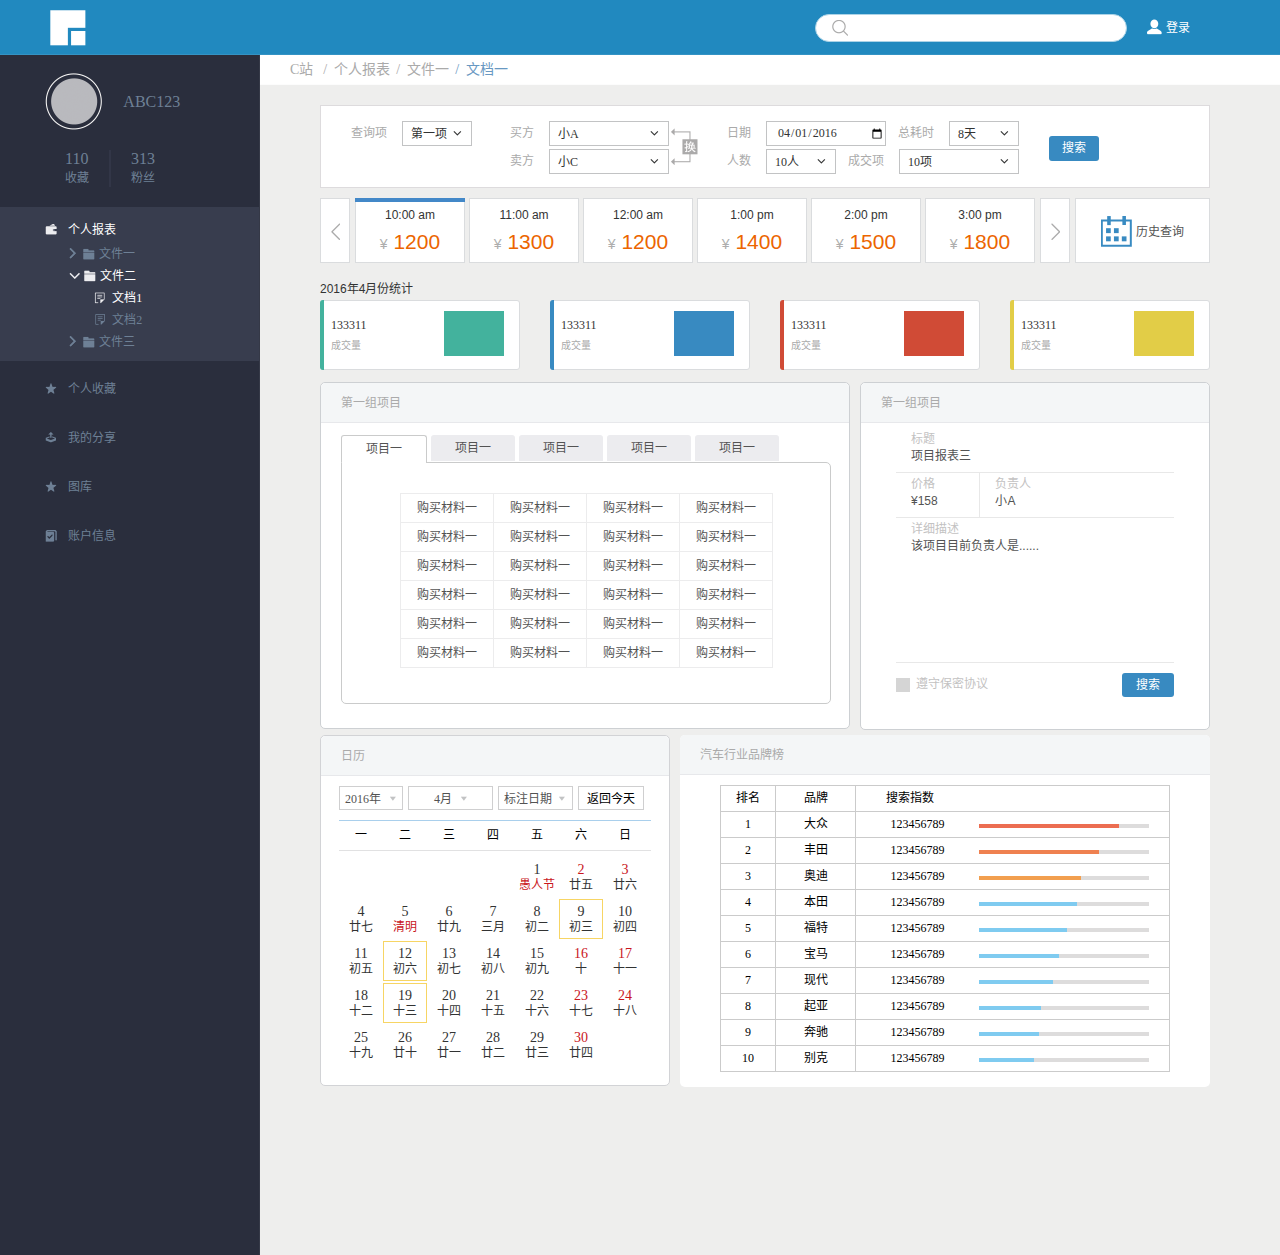
<file: task9/index.html>
<!DOCTYPE html>
<html lang="zh-CN">
<head>
    <meta charset="UTF-8">
    <meta http-equiv="x-ua-compatible" content="IE=edge, chrome=1">
    <meta name="renderer" content="webkit">
    <title>task9</title>
    <link href="css/style.css"  rel="stylesheet">
</head>
<body>
	<header>
        <a href="#" class="logo fl">
        	<img src="images/logo.png" width="36" height="36" alt="">
        </a>
        <div class="login-box fr">
        	<div class="login-pic">
        		<img src="images/person.png" width="16" height="16" alt="">
        	</div>
        	<a href="#" class="login">登录</a>
        </div>
        <div class="search-box fr">
            <input type="text" class="search">
            <input type="submit" value="" class="search-submit">
        </div>   
    </header>
    <div class="container">
        <!-- 页面左边容器开始 -->
    	<div class="mainl fl fix">
    		<div class="avatar-box">
    			<div class="avatar">
    				<img src="images/avatar.png" width="57" height="57" alt="">
    			</div>
    			<a href="#" class="person-name">ABC123</a>
    		</div>
    		<div class="zl-box fix">
    			<a href="#">110<br/><span>收藏</span></a>
    			<a href="#">313<br/><span>粉丝</span></a>
    		</div>
            <!-- 列表容器开始 -->
    		<div class="l-list fix">
                <!-- 列表开始 -->
				<div class="item item-selected">
					<div class="item-box">
                        <div class="item-icon item-icon1">
                            <img src="images/l-list1.png" width="12" height="11" alt="">
                        </div>
                        <div class="item-text item-text1">个人报表</div>               
                    </div>
                    <!-- 列表下拉展示开始 -->
					<div class="item-list">
						<dl>
							<dt>
								<div class="item-list-icon1"><img src="images/l-left.png" alt=""></div>
								<div class="item-list-icon2"><img src="images/l-box.png" alt=""></div>
								<div class="item-list-text">文件一</div>
							</dt>
						</dl>
						<dl>
							<dt>
								<div class="item-list-icon1 item-list-icon-down">
									<img src="images/l-down.png" alt="">
								</div>
								<div class="item-list-icon2"><img src="images/l-box1.png" alt=""></div>
								<div class="item-list-text item-list-text1">文件二</div>
							</dt>
							<dd>
								<div class="item-list-icon1">
									<img src="images/l-file1.png" alt="">
								</div>
								<div class="item-list-text item-list-text1">文档1</div>
							</dd>
							<dd>
								<div class="item-list-icon1">
									<img src="images/l-file.png" alt="">
								</div>
								<div class="item-list-text">文档2</div>
							</dd>
						</dl>
						<dl>
							<dt>
								<div class="item-list-icon1"><img src="images/l-left.png" alt=""></div>
								<div class="item-list-icon2"><img src="images/l-box.png" alt=""></div>
								<div class="item-list-text">文件三</div>
							</dt>
						</dl>
					</div>
                    <!-- 列表下拉展示结束 -->
				</div>
                <!-- 列表结束 -->
				<div class="item">
                    <div class="item-box">
                        <div class="item-icon item-icon1">
                            <img src="images/l-list2.png" width="12" height="11" alt="">
                        </div>
                        <div class="item-text">个人收藏</div>
                    </div>            
                </div>
				<div class="item">
					<div class="item-box">
                        <div class="item-icon item-icon1">
                            <img src="images/l-list3.png" width="12" height="11" alt="">
                        </div>
                        <div class="item-text">我的分享</div>               
                    </div>
				</div>
				<div class="item">
					<div class="item-box">
                        <div class="item-icon item-icon1">
                            <img src="images/l-list2.png" width="12" height="11" alt="">
                        </div>
                        <div class="item-text">图库</div>               
                    </div>
				</div>
				<div class="item">
					<div class="item-box">
                        <div class="item-icon item-icon1">
                            <img src="images/l-list4.png" width="12" height="12" alt="">
                        </div>
                        <div class="item-text">账户信息</div>                   
                    </div>
				</div>
    		</div>
            <!-- 列表容器结束 -->
    	</div>
        <!-- 页面左边容器结束 -->
        <!-- 右边容器开始 -->
    	<div class="mainr">
    		<div class="mainr-top">
    			<ul>
    				<li>
    					<a href="#">C站</a>
    				</li>
    				<li>
    					<a href="#">/&nbsp;&nbsp;个人报表</a>
    				</li>
    				<li>
    					<a href="#">/&nbsp;&nbsp;文件一</a>
    				</li>
    				<li class="on">
    					<a href="#">/&nbsp;&nbsp;文档一</a>
    				</li>
    			</ul>
    		</div>
    		<!-- 右边固定宽度容器开始 -->
    		<div class="mainr-box fix">
    			<!-- 右边搜索内容开始 -->
    			<div class="mainr-box1 fix">
    				<div class="mainr-box1-bg">
    					<img src="images/r-m-1.png" alt="">
    				</div>
    				<!-- 搜索选项上开始 -->
    				<div class="select-box select-box1 fix">
    					<p>查询项</p>
    					<form class="mainr-box1-jg1"> 
    						<a class="btn-select btn-select1" id="btn_select"> 
    							<span class="cur-select">第一项</span> 
    							<select> 
    								<option>第一项</option>
    					    		<option>第二项</option> 
    					    		<option>第三项</option> 
    					    		<option>第四项</option> 
    					    		<option>第五项</option> 
    							</select> 
    						</a> 
    					</form>
    					<p>买方</p>
    					<form class="mainr-box1-jg2"> 
    						<a class="btn-select btn-select2" id="btn_select"> 
    							<span class="cur-select">小A</span> 
    							<select> 
    								<option>小A</option>
    								<option>小B</option>
    					    		<option>小C</option> 
    					    		<option>小D</option> 
    					    		<option>小E</option> 
    					    		<option>小F</option> 
    							</select> 
    						</a> 
    					</form>
    					<p>日期</p>
    					<form class="mainr-box1-jg3">
    						<input type="date" value="2016-04-01" >
    					</form>
    					<p>总耗时</p>
    					<form> 
    						<a class="btn-select btn-select1" id="btn_select"> 
    							<span class="cur-select">8天</span> 
    							<select> 
    								<option>8天</option> 
    								<option>10天</option> 
    								<option>12天</option> 
    								<option>14天</option> 
    							</select> 
    						</a> 
    					</form>
    				</div>
    				<!-- 搜索选项上结束 -->
    				<!-- 搜索选项下开始 -->
    				<div class="select-box select-box2 fix">
    					<p>卖方</p>
    					<form class="mainr-box1-jg4"> 
    						<a class="btn-select btn-select2" id="btn_select"> 
    							<span class="cur-select">小C</span> 
    							<select> 
    								<option>小A</option>
    								<option>小B</option>
    					    		<option>小C</option> 
    					    		<option>小D</option> 
    					    		<option>小E</option> 
    					    		<option>小F</option> 
    							</select> 
    						</a> 
    					</form>
    					<p>人数</p>
    					<form class="mainr-box1-jg5">
    						<a class="btn-select btn-select1" id="btn_select"> 
    							<span class="cur-select">10人</span> 
    							<select> 
    								<option>10人</option> 
    								<option>20人</option> 
    								<option>40人</option> 
    								<option>50人</option> 
    								<option>60人</option> 
    							</select> 
    						</a> 
    					</form>
    					<p>成交项</p>
    					<form>
    						<a class="btn-select btn-select2" id="btn_select"> 
    							<span class="cur-select">10项</span> 
    							<select> 
    								<option>10项</option> 
    								<option>20项</option> 
    								<option>30项</option> 
    								<option>40项</option> 
    							</select> 
    						</a> 
    					</form>
    				</div>
    				<!-- 搜索选项下结束 -->
    				<input type="submit" value="搜索" class="mainr-box1-submit">
    			</div>
    			<!-- 右边搜索内容结束 -->
    			<!-- 页面右边第二板块内容开始 -->
    			<div class="mainr-box2 fix">
    				<!-- 列表开始 -->
    				<div class="mainr-box2-left fl fix">
    					<div class="mainr-box2-icon mainr-box2-icon1 fl">
    						<img src="images/r-m2-left.png" alt="">
    					</div>
    					<ul class="fix fl">
    						<li class="on">
    							<p>10:00 am</p>
    							<h3>
    								<span>&yen;</span>
    								1200
    							</h3>
    							<i></i>
    						</li>
    						<li>
    							<p>11:00 am</p>
    							<h3>
    								<span>&yen;</span>
    								1300
    							</h3>
    							<i></i>
    						</li>
    						<li>
    							<p>12:00 am</p>
    							<h3>
    								<span>&yen;</span>
    								1200
    							</h3>
    							<i></i>
    						</li>
    						<li>
    							<p>1:00 pm</p>
    							<h3>
    								<span>&yen;</span>
    								1400
    							</h3>
    							<i></i>
    						</li>
    						<li>
    							<p>2:00 pm</p>
    							<h3>
    								<span>&yen;</span>
    								1500
    							</h3>
    							<i></i>
    						</li>
    						<li>
    							<p>3:00 pm</p>
    							<h3>
    								<span>&yen;</span>
    								1800
    							</h3>
    							<i></i>
    						</li>
    					</ul>
    					<div class="mainr-box2-icon mainr-box2-icon2 fr">
    						<img src="images/r-m2-right.png" alt="">
    					</div>
    				</div>
    				<!-- 列表结束 -->
    				<div class="mainr-box2-right fl">
    					<img src="images/r-m2-1.png" alt="" class="mainr-box2-icon3">
    					<span>历史查询</span>
    				</div>
    			</div>
    			<!-- 页面右边第二板块内容结束 -->
    			<!-- 页面右边第三板块内容开始 -->
    			<div class="mainr-box3-cont fix">
    				<h2>2016年4月份统计</h2>
    				<div class="mainr-box3 fix">
    					<ul>
    						<li>
    							<div class="mainr-box3-textl fl">
    								<h3>133311</h3>
    								<p>成交量</p>
    							</div>
    							<div class="mainr-box3-textr mainr-box3-color1 fr"></div>
    							<i class="mainr-box3-color1"></i>
    						</li>
    						<li>
    							<div class="mainr-box3-textl fl">
    								<h3>133311</h3>
    								<p>成交量</p>
    							</div>
    							<div class="mainr-box3-textr mainr-box3-color2 fr"></div>
    							<i class="mainr-box3-color2"></i>
    						</li>
    						<li>
    							<div class="mainr-box3-textl fl">
    								<h3>133311</h3>
    								<p>成交量</p>
    							</div>
    							<div class="mainr-box3-textr mainr-box3-color3 fr"></div>
    							<i class="mainr-box3-color3"></i>
    						</li>
    						<li>
    							<div class="mainr-box3-textl fl">
    								<h3>133311</h3>
    								<p>成交量</p>
    							</div>
    							<div class="mainr-box3-textr mainr-box3-color4 fr"></div>
    							<i class="mainr-box3-color4"></i>
    						</li>
    					</ul>
    				</div>
    			</div>
    			<!-- 页面右边第三板块内容结束 -->
    			<!-- 页面右边第四板块内容开始 -->
    			<div class="mainr-box4 fix">
    				<!-- 第一组项目开始 -->
    				<div class="mainr-box4l fl">
    					<h2 class="mainr-box4l-h2">第一组项目</h2>
    					<ul class="fl">
    						<li class="on">项目一<i></i></li>
    						<li>项目一<i></i></li>
    						<li>项目一<i></i></li>
    						<li>项目一<i></i></li>
    						<li>项目一<i></i></li>
    					</ul>
    					<div class="table-box fl">
    						<table>
    							<tr>
    								<td>购买材料一</td>
    								<td>购买材料一</td>
    								<td>购买材料一</td>
    								<td>购买材料一</td>
    							</tr>
    							<tr>
    								<td>购买材料一</td>
    								<td>购买材料一</td>
    								<td>购买材料一</td>
    								<td>购买材料一</td>
    							</tr>
    							<tr>
    								<td>购买材料一</td>
    								<td>购买材料一</td>
    								<td>购买材料一</td>
    								<td>购买材料一</td>
    							</tr>
    							<tr>
    								<td>购买材料一</td>
    								<td>购买材料一</td>
    								<td>购买材料一</td>
    								<td>购买材料一</td>
    							</tr>
    							<tr>
    								<td>购买材料一</td>
    								<td>购买材料一</td>
    								<td>购买材料一</td>
    								<td>购买材料一</td>
    							</tr>
    							<tr>
    								<td>购买材料一</td>
    								<td>购买材料一</td>
    								<td>购买材料一</td>
    								<td>购买材料一</td>
    							</tr>
    						</table>
    					</div>
    				</div>
    				<!-- 第一组项目结束 -->
    				<div class="mainr-box4r fr">
    					<h2 class="mainr-box4l-h2">第一组项目</h2>
    					<div class="mainr-box4r-main">
    						<section>
    							<h3>标题</h3>
    							<p>项目报表三</p>
    						</section>
    						<section>
    							<div class="sectionl">
    								<h3>价格</h3>
    								<p>&yen;158</p>
    							</div>
    							<div class="sectionr">
    								<h3>负责人</h3>
    								<p>小A</p>
    							</div>
    						</section>
    						<section class="section1">
    							<h3>详细描述</h3>
    							<p>该项目目前负责人是......</p>
    						</section>
    						<form class="mainr-box4r-search fix">
    							<div class="checkbox-box">
    								<input type="checkbox" id="checkbox1" value="1" >
    								<label for="checkbox1"></label>
    							</div>
    							<p>
    								遵守保密协议
    							</p>
    							<input type="submit" value="搜索" >
    						</form>
    					</div>
    				</div>
    			</div>
    			<!-- 页面右边第四板块内容结束 -->
                <!-- 页面右边第五板块内容开始 -->
                <div class="mainr-box5 fix">
                	<!-- 板块五左边内容开始 -->
                    <div class="mainr-box5l fl">
                        <h2 class="mainr-box4l-h2">日历</h2>
                    	<div class="mainr-box5l-cont fix">    
                        <!-- 日历头部开始 -->
                        	<div class="mainr-box5l-top">
                            	<a class="btn-select box5-btn-select box5-btn-select1" id="btn_select"> 
                            	    <span class="box5-cur-select box5-cur-select1">2016年</span> 
                            	    <select> 
                            	        <option>2016年</option> 
                            	        <option>2015年</option> 
                            	        <option>2014年</option> 
                            	        <option>2013年</option> 
                            	        <option>2012年</option> 
                            	        <option>2011年</option> 
                            	        <option>2010年</option> 
                            	    </select> 
                            	</a>
                            	<a class="btn-select box5-btn-select box5-btn-select2" id="btn_select"> 
                            	    <span class="box5-cur-select box5-cur-select2">4月</span> 
                            	    <select>
                            	        <option>1月</option>
                            	        <option>2月</option>
                            	        <option>3月</option> 
                            	        <option>4月</option> 
                            	        <option>5月</option> 
                            	        <option>6月</option> 
                            	        <option>7月</option> 
                            	        <option>8月</option> 
                            	        <option>9月</option> 
                            	        <option>10月</option> 
                            	        <option>11月</option> 
                            	        <option>12月</option> 
                            	    </select> 
                            	</a>
                            	<a class="btn-select box5-btn-select box5-btn-select3" id="btn_select"> 
                            	    <span class="box5-cur-select box5-cur-select3">标注日期</span> 
                            	    <select>
                            	        <option>1</option> 
                            	        <option>2</option> 
                            	        <option>3</option> 
                            	        <option>4</option> 
                            	        <option>5</option> 
                            	        <option>6</option> 
                            	    </select> 
                            	</a>
                            	<input type="button" value="返回今天" class="mainr-box5l-back"> 
                        	</div>
                        <!-- 日历头部结束 -->
                        	<div class="mainr-box5l-down">
                        		<div class="mainr-box5l-week fix">
                        			<ul>
                        				<li>一</li>
                        				<li>二</li>
                        				<li>三</li>
                        				<li>四</li>
                        				<li>五</li>
                        				<li>六</li>
                        				<li>日</li>
                        			</ul>
                        		</div>
                        		<div class="mainr-box5l-day fix">
                        			<ul>
                        				<li></li>
                        				<li></li>
                        				<li></li>
                        				<li></li>
                        				<li>
                        					<h3>1</h3>
                        					<p class="day-color">愚人节</p>
                        				</li>
                        				<li>
                        					<h3 class="day-color">2</h3>
                        					<p>廿五</p>
                        				</li>
                        				<li>
                        					<h3 class="day-color">3</h3>
                        					<p>廿六</p>
                        				</li>
                        			</ul>
                        			<ul>
                        				<li>
                        					<h3>4</h3>
                        					<p>廿七</p>
                        				</li>
                        				<li>
                        					<h3>5</h3>
                        					<p class="day-color">清明</p>
                        				</li>
                        				<li>
                        					<h3>6</h3>
                        					<p>廿九</p>
                        				</li>
                        				<li>
                        					<h3>7</h3>
                        					<p>三月</p>
                        				</li>
                        				<li>
                        					<h3>8</h3>
                        					<p>初二</p>
                        				</li>
                        				<li class="day-selected">
                        					<h3>9</h3>
                        					<p>初三</p>
                        				</li>
                        				<li>
                        					<h3>10</h3>
                        					<p>初四</p>
                        				</li>
                        			</ul>
                        			<ul>
                        				<li>
                        					<h3>11</h3>
                        					<p>初五</p>
                        				</li>
                        				<li class="day-selected">
                        					<h3>12</h3>
                        					<p>初六</p>
                        				</li>
                        				<li>
                        					<h3>13</h3>
                        					<p>初七</p>
                        				</li>
                        				<li>
                        					<h3>14</h3>
                        					<p>初八</p>
                        				</li>
                        				<li>
                        					<h3>15</h3>
                        					<p>初九</p>
                        				</li>
                        				<li>
                        					<h3 class="day-color">16</h3>
                        					<p>十</p>
                        				</li>
                        				<li>
                        					<h3 class="day-color">17</h3>
                        					<p>十一</p>
                        				</li>
                        			</ul>
                        			<ul>
                        				<li>
                        					<h3>18</h3>
                        					<p>十二</p>
                        				</li>
                        				<li class="day-selected">
                        					<h3>19</h3>
                        					<p>十三</p>
                        				</li>
                        				<li>
                        					<h3>20</h3>
                        					<p>十四</p>
                        				</li>
                        				<li>
                        					<h3>21</h3>
                        					<p>十五</p>
                        				</li>
                        				<li>
                        					<h3>22</h3>
                        					<p>十六</p>
                        				</li>
                        				<li>
                        					<h3 class="day-color">23</h3>
                        					<p>十七</p>
                        				</li>
                        				<li>
                        					<h3 class="day-color">24</h3>
                        					<p>十八</p>
                        				</li>
                        			</ul>
                        			<ul>
                        				<li>
                        					<h3>25</h3>
                        					<p>十九</p>
                        				</li>
                        				<li>
                        					<h3>26</h3>
                        					<p>廿十</p>
                        				</li>
                        				<li>
                        					<h3>27</h3>
                        					<p>廿一</p>
                        				</li>
                        				<li>
                        					<h3>28</h3>
                        					<p>廿二</p>
                        				</li>
                        				<li>
                        					<h3>29</h3>
                        					<p>廿三</p>
                        				</li>
                        				<li>
                        					<h3 class="day-color">30</h3>
                        					<p>廿四</p>
                        				</li>
                        				<li></li>
                        			</ul>
                        		</div>
                        	</div>
                    	</div>
                	</div>
                	<!-- 板块五左边内容结束 -->
                	<!-- 板块五右边内容开始 -->
                    <div class="mainr-box5r fr">
                    	<h2 class="mainr-box4l-h2">汽车行业品牌榜</h2>
                    	<div class="mainr-box5r-m fix">
                    		<ul>
                    			<li>
                    				<div class="table1">排名</div>
                    				<div class="table2">品牌</div>
                    				<div class="table3">搜索指数</div>
                    			</li>
                    			<li>
                    				<div class="table1">1</div>
                    				<div class="table2">大众</div>
                    				<div class="table3 table4">
                    					123456789
                    					<div class="table-line">
                    						<i class="table-line1 table-line1-color1" style="width: 140px;"></i>
                    					</div>
                    				</div>
                    			</li>
                    			<li>
                    				<div class="table1">2</div>
                    				<div class="table2">丰田</div>
                    				<div class="table3 table4">
                    					123456789
                    					<div class="table-line">
                    						<i class="table-line1 table-line1-color2" style="width: 120px;"></i>
                    					</div>
                    				</div>
                    			</li>
                    			<li>
                    				<div class="table1">3</div>
                    				<div class="table2">奥迪</div>
                    				<div class="table3 table4">
                    					123456789
                    					<div class="table-line">
                    						<i class="table-line1 table-line1-color3" style="width: 102px;"></i>
                    					</div>
                    				</div>
                    			</li>
                    			<li>
                    				<div class="table1">4</div>
                    				<div class="table2">本田</div>
                    				<div class="table3 table4">
                    					123456789
                    					<div class="table-line">
                    						<i class="table-line1 table-line1-color4" style="width: 98px;"></i>
                    					</div>
                    				</div>
                    			</li>
                    			<li>
                    				<div class="table1">5</div>
                    				<div class="table2">福特</div>
                    				<div class="table3 table4">
                    					123456789
                    					<div class="table-line">
                    						<i class="table-line1 table-line1-color4" style="width: 88px;"></i>
                    					</div>
                    				</div>
                    			</li>
                    			<li>
                    				<div class="table1">6</div>
                    				<div class="table2">宝马</div>
                    				<div class="table3 table4">
                    					123456789
                    					<div class="table-line">
                    						<i class="table-line1 table-line1-color4" style="width: 80px;"></i>
                    					</div>
                    				</div>
                    			</li>
                    			<li>
                    				<div class="table1">7</div>
                    				<div class="table2">现代</div>
                    				<div class="table3 table4">
                    					123456789
                    					<div class="table-line">
                    						<i class="table-line1 table-line1-color4" style="width: 74px;"></i>
                    					</div>
                    				</div>
                    			</li>
                    			<li>
                    				<div class="table1">8</div>
                    				<div class="table2">起亚</div>
                    				<div class="table3 table4">
                    					123456789
                    					<div class="table-line">
                    						<i class="table-line1 table-line1-color4" style="width: 62px;"></i>
                    					</div>
                    				</div>
                    			</li>
                    			<li>
                    				<div class="table1">9</div>
                    				<div class="table2">奔驰</div>
                    				<div class="table3 table4">
                    					123456789
                    					<div class="table-line">
                    						<i class="table-line1 table-line1-color4" style="width: 60px;"></i>
                    					</div>
                    				</div>
                    			</li>
                    			<li>
                    				<div class="table1">10</div>
                    				<div class="table2">别克</div>
                    				<div class="table3 table4">
                    					123456789
                    					<div class="table-line">
                    						<i class="table-line1 table-line1-color4" style="width: 55px;"></i>
                    					</div>
                    				</div>
                    			</li>
                    		</ul>
                    	</div>
                    </div>
                    <!-- 板块五右边内容结束 -->
                </div>
                <!-- 页面右边第五板块内容结束 -->
    		</div>
    		<!-- 右边固定宽度容器结束 -->
    	</div>
    	<!-- 右边容器结束 -->
    </div>
    <script>
        var $$ = function (id) { 
        return document.getElementById(id); 
        } 
        window.onload = function () { 
            var btnSelect = $$("btn_select"); 
            var curSelect = btnSelect.getElementsByTagName("span")[0]; 
            var oSelect = btnSelect.getElementsByTagName("select")[0]; 
            var aOption = btnSelect.getElementsByTagName("option"); 
            oSelect.onchange = function () { 
            var text=oSelect.options[oSelect.selectedIndex].text; 
            curSelect.innerHTML = text; 
            } 
        } 
    </script>    
</body>
</html>
</file>
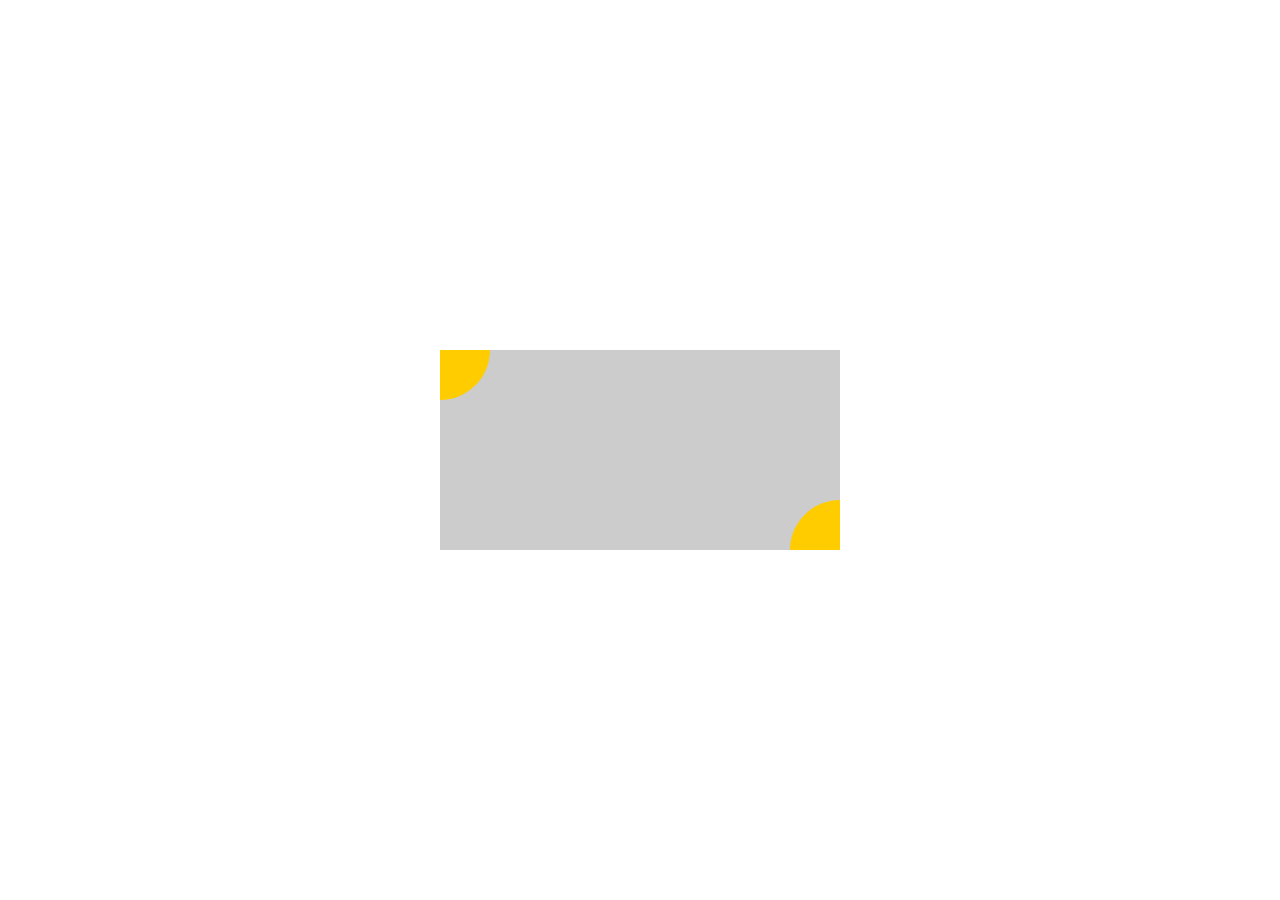
<file: task4.html>
<!DOCTYPE html>
<html lang="en">
<head>
	<meta charset="UTF-8">
	<title>垂直水平居中</title>
	<style>
		*{
			padding: 0;
			margin: 0;
		}
		.main {
			width: 400px;
			height: 200px;
			background: #ccc;
			position: absolute;
			top: 50%;
			left: 50%;
			margin-top: -100px;
			margin-left: -200px;
			overflow: hidden;
		}
		.circle1,.circle2 {
			width: 100px;
			height: 100px;
			border-radius: 50%;
			background: #fc0;
			position: absolute;
		}
		.circle1 {
			top: -50px;
			left: -50px;
		}
		.circle2 {
			bottom: -50px;
			right: -50px;
		}
	</style>
</head>
<body>
	<div class="main">
		<div class="circle1"></div>
		<div class="circle2"></div>
	</div>
</body>
</html>
</file>
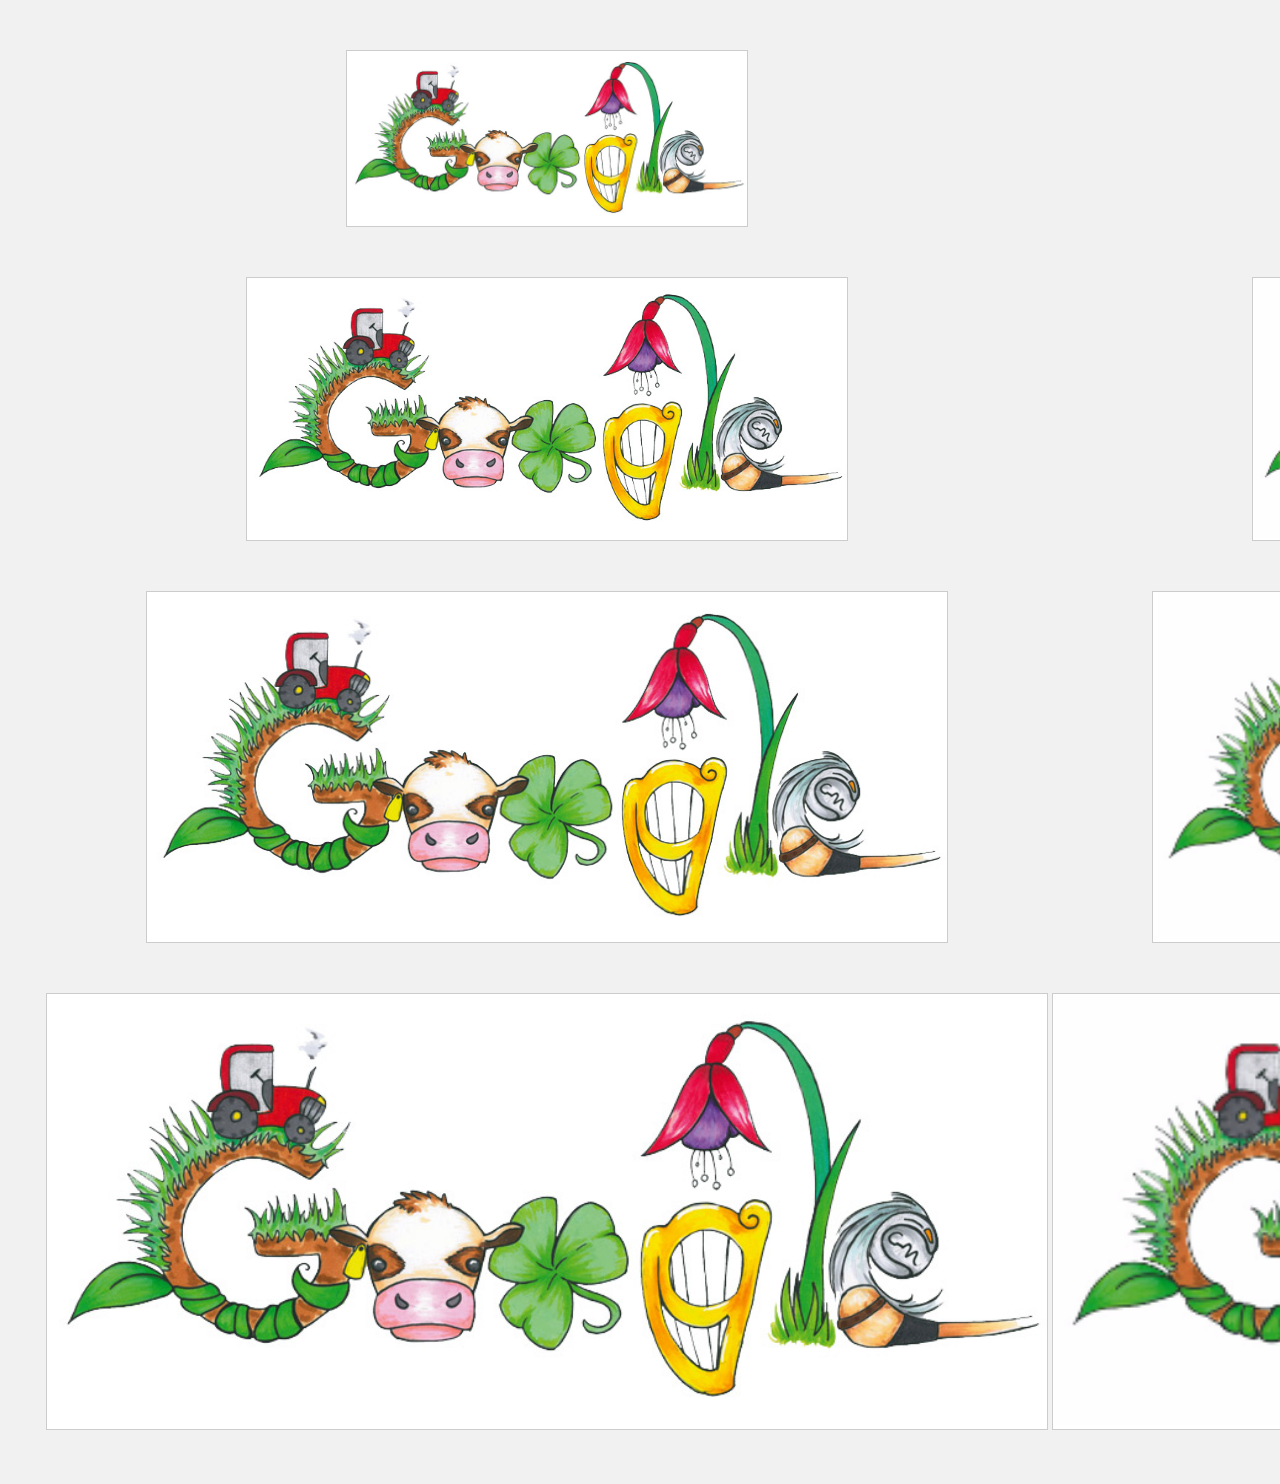
<file: svg/svg.html>
<!DOCTYPE html>
<html lang="en">
<head>
	<meta charset="UTF-8">
	<title>svg</title>
	<style>
		*{
			padding: 0;
			margin: 0;
			border: 0;
		}
		body {
			background-color: #f1f1f1;
		}
		.clearfix:after{clear: both;content:"";display: table;}
		.main {
			min-width: 2100px;
			text-align: center;
		}
		.main1,.main2 {
			display: inline-block;
		}
		.main img {
			display: block;
			margin: 50px auto;
			border: 1px solid #ccc;
		}
	</style>
</head>
<body>
	<div class="main clearfix">
		<div class="main1">
			<img src="images/google.svg" width="400" height="175" alt="">
			<img src="images/google.svg" width="600" height="262" alt="">
			<img src="images/google.svg" width="800" height="350" alt="">
			<img src="images/google.svg" width="1000" height="435" alt="">
		</div>
		<div class="main2">
			<img src="images/google.png" width="400" height="175" alt="">
			<img src="images/google.png" width="600" height="262" alt="">
			<img src="images/google.png" width="800" height="350" alt="">
			<img src="images/google.png" width="1000" height="435" alt="">
		</div>
	</div>
</body>
</html>
</file>
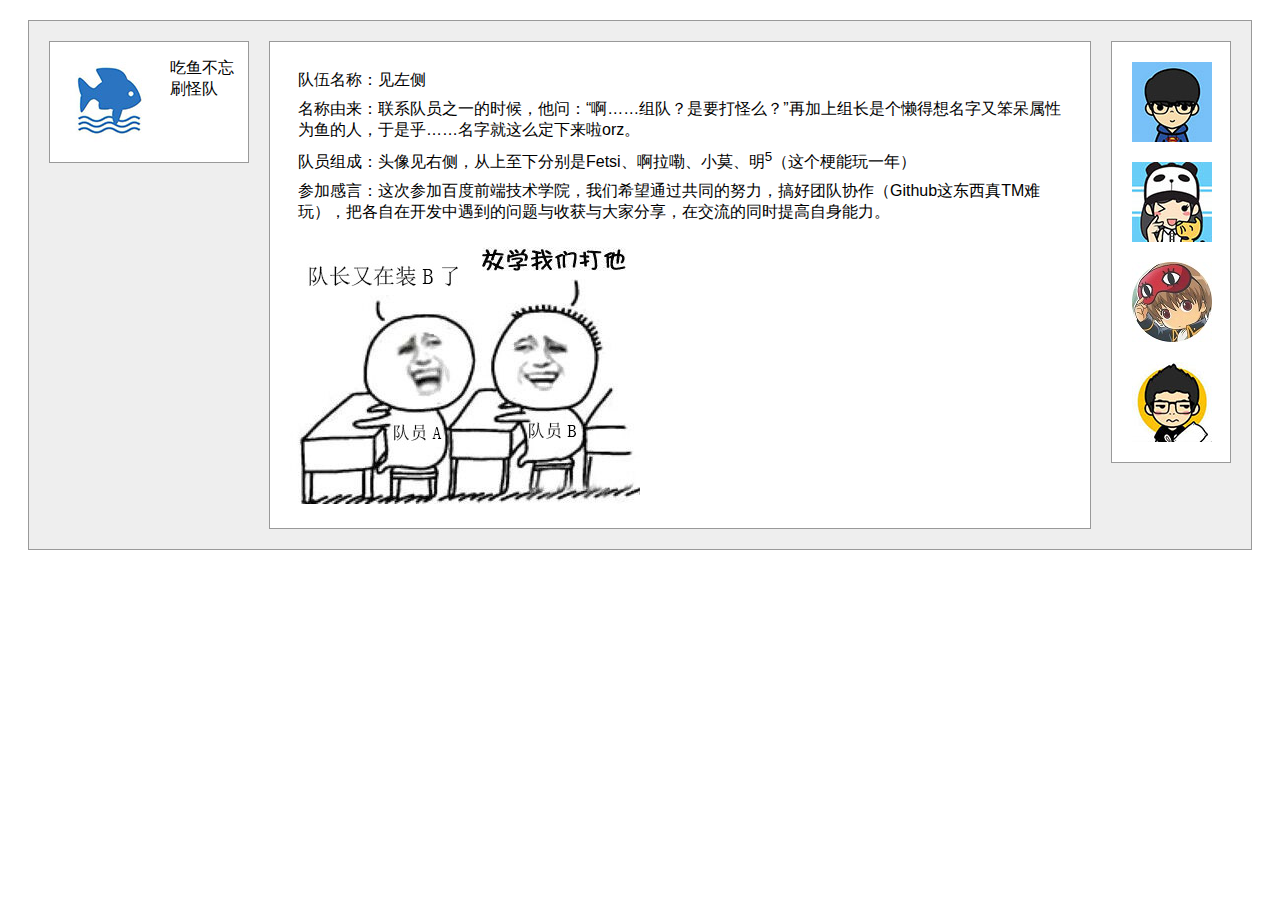
<file: task3/threeCol.html>
<!DOCTYPE html>
<html lang="en">
<head>
	<meta charset="UTF-8">
	<title>-吃鱼不忘刷怪队-团队介绍</title>
	<style>
	body{
		font: 16px "Microsoft Yahei","微软雅黑",Arial,sans-serif;
	}
    .fix{ *zoom:1; }
    .fix:after{
    	clear: both;
    	content:"";
    	display: table;
    }
	#container{
		min-width: 768px;
		background-color: #eee;
		border: 1px solid #999;
		padding: 20px;
		margin: 20px;
	}
	#main{
		background-color: #fff;
		border: 1px solid #999;
        padding: 20px;
        overflow: hidden;
	}
	#left{
		box-sizing:border-box;
		float: left;
		width: 200px;
		background-color: #fff;
		border: 1px solid #999;
		margin-right: 20px;
	}
	#right{
		box-sizing:border-box;
		float: right;
		width: 120px;
		background-color: #fff;
		border: 1px solid #999;
		margin-left: 20px;
	}
	#left img{
		float: left;
		display: block;
		margin: 20px;
	}
	#right img{
		display: block;
		margin: 20px;
	}
	#main p{ margin: 8px; }
	</style>
</head>
<body>
	<div id="container" class="fix">
		<div id="left">
			<img src="img/team_avatar.jpg" alt="吃鱼不忘刷怪队LOGO">
			<p>吃鱼不忘刷怪队</p>
		</div>
		<div id="right">
			<img src="img/head1.jpg" alt="">
			<img src="img/head2.jpg" alt="">
			<img src="img/head3.jpg" alt="">
			<img src="img/head4.jpg" alt="">
		</div>
        <div id="main">
            <p>队伍名称：见左侧</p>
            <p>名称由来：联系队员之一的时候，他问：“啊……组队？是要打怪么？”再加上组长是个懒得想名字又笨呆属性为鱼的人，于是乎……名字就这么定下来啦orz。</p>
            <p>队员组成：头像见右侧，从上至下分别是Fetsi、啊拉嘞、小莫、明<sup>5</sup>（这个梗能玩一年）</p>
            <p>参加感言：这次参加百度前端技术学院，我们希望通过共同的努力，搞好团队协作（Github这东西真TM难玩），把各自在开发中遇到的问题与收获与大家分享，在交流的同时提高自身能力。</p>
            <img src="img/zhuangbi.jpg" alt="">             
        </div>
	</div>
</body>
</html>
</file>
<file: task9/css/style.css>
/*整站样式*/
html,body,dl,dd,img,form,div,ul,ol,li,h1,h2,h3,h4,h5,h6,p{margin:0;padding:0; border:0;}
body{font-size: 12px;font-family: '微软雅黑', Arial;}
input{padding: 0;font-family: '微软雅黑', Arial;}
h1,h2,h3,h4,h5,h6{font-weight: normal;}
ul,ol,li{ list-style-type:none;}
img{border:0;vertical-align:middle}
select,input,select{vertical-align:middle;outline: none;}
table{border-collapse:collapse;border-spacing:0}
iframe{border:none;}
a:link{color:#666666;text-decoration:none;}
a:visited{/*color:#666666;*/text-decoration:none;}
a:hover{/*color:#0093ff;*/text-decoration:none;}
a:active{color:#0093ff;text-decoration:none;}
.h{display:none;visibility:visible;}
.wrap{border: 0;padding:0;width:1100px;margin:0 auto;*zoom:1;}
.wrap:after{clear: both;content:"";display: table;}
.c{clear:both;font-size:0;line-height:0;height:0;visibility:visible;}
.fix{*zoom:1;}
.fix:after{clear: both;content:"";display: table;}
.fl{float: left;}
.fr{float: right;}
.pors{position: relative;}
/*网页样式*/
header {
	box-sizing: border-box;
	width: 100%;
	min-width: 1200px;
	height: 55px;
	border-bottom: 1px solid #3493c4;
	padding: 0 90px 0 50px;
	background: #2189bf;
}
.logo {
	display: block;
	margin-top: 10px;
}
.login-box {
	margin-top: 18px;
}
.login-pic,.login {
	display: inline-block;
	*display: inline;
	*zoom: 1;
}
a.login {
	font-family: '黑体',SimSun;
	font-size: 12px;
	color: #fff;
	vertical-align: middle;
}
.search-box {
	position: relative;
	margin: 14px 20px 0 0;
}
.search {
	width: 312px;
	height: 28px;
	line-height: 28px;
	padding-left: 40px;
	box-sizing: border-box;
	border-radius: 14px;
	border: 1px solid #abd3e7;
}
.search-submit {
	position: absolute;
	top: 6px;
	left: 17px;
	border: none;
	width: 16px;
	height: 16px;
	background: url(../images/search.png) no-repeat;
	cursor: pointer;
}
.container {
	min-width: 1200px;
	height: 1200px;/*暂时高度，调试用*/
}
.mainl {
	box-sizing: border-box;
	width: 260px;
	height: 100%;
	border-right: 1px solid #353947;
	background: #2a2e3d;
}
.avatar-box {
	/*text-align: center;*/
	margin-top: 18px;
}
.avatar {
	width: 57px;
	height: 57px;
	margin-left: 45px;
	display: inline-block;
	*display: inline;
	*zoom: 1;
	cursor: pointer;
	-webkit-transition: opacity .3s ease-out,border-color .3s ease-out;
	transition: opacity .3s ease-out,border-color .3s ease-out;
}
a.person-name {
	display: inline-block;
	*display: inline;
	*zoom: 1;
	font-family: '黑体',SimHei;
	font-size: 16px;
	color: #6e8095;
	vertical-align: middle;
	margin-left: 18px;
	-webkit-transition: color .3s ease-out,border-color .3s ease-out;
	transition: color .3s ease-out,border-color .3s ease-out;
}
.avatar:hover {
	opacity: .8;
}
a.person-name:hover {
	color: #fff;
}
.zl-box {
	margin-top: 20px;
}
.zl-box a {
	display: block;
	float: left;
	padding: 0 20px;
}
.zl-box a:first-child {
	border-right: 2px solid #323647;
	margin-left: 45px;
}
.zl-box a {
	font-family: '黑体',SimHei;
	font-size: 16px;
	line-height: 18px;
	color: #6e8095;
	-webkit-transition: color .3s ease-out,border-color .3s ease-out;
	transition: color .3s ease-out,border-color .3s ease-out;
}
.zl-box a span {
	/*font-family: '宋体',Simsun;*/
	font-size: 12px;
}
.zl-box a:hover {
	color: #fff;
}
.l-list {
	margin-top: 20px;
}
.item-box {
	margin: 10px 0;
}
.item {
	padding: 5px 0 5px 45px;
	margin: 5px 0; 
	box-sizing: border-box;
	cursor: pointer;
	-webkit-transition: background-color .3s ease-out,border-color .3s ease-out;
	transition: background-color .3s ease-out,border-color .3s ease-out;
}
.item:hover {
	background: #383d4e;
}
.item-selected {
	background: #383d4e;
	cursor: default;
}
.item-icon,.item-text {
	display: inline-block;
	*display: inline;
	*zoom: 1;
}
.item-text {
	font-family: '黑体',SimHei;
	font-size: 12px;
	line-height: 12px;
	color: #6e8095;
	vertical-align: middle;
	margin-left: 8px;
}
.item-text1 {
	color: #fff;
}
.item-list dl dt {
	margin: 8px 0;
	cursor: pointer;
}
.item-list dl {
	margin-left: 24px;
}
.item-list-icon1,.item-list-icon2,.item-list-text {
	display: inline-block;
	*display: inline;
	*zoom: 1;
}
.item-list-icon1 {
	margin-right: 4px;
}
.item-list-icon-down {
	margin-right: 1px;
}
.item-list-text {
	font-family: '黑体',SimHei;
	font-size: 12px;
	line-height: 12px;
	color: #6e8095;
	vertical-align: middle;
}
.item dl dd {
	margin: 5px 0 8px 25px;
	cursor: pointer;
}
.item-list-text1 {
	color: #fff;
}
.mainr {
	height: 100%;
	overflow: hidden;
	background: #eeeeed;
}
.mainr-top {
	width: 100%;
	height: 30px;
	box-sizing: border-box;
	border-bottom: 1px solid #fcfcfc;
	background: #fff;
}
.mainr-top ul li {
	float: left;
	margin-right: 6px;
}
.mainr-top ul li:first-child {
	margin-right: 10px;
	margin-left: 30px;
}
.mainr-top li a {
	font-family: '黑体',SimHei;
	font-size: 14px;
	color: #aaaaaa;
	line-height: 30px;
}
.mainr-top li a:hover {
	color: #6898c2;
}
.mainr-top .on a {
	color: #6898c2;
}
.mainr-box {
	box-sizing: border-box;
	width: 890px;
	margin:20px 0 0 60px;
}
.mainr-box1 {
	box-sizing: border-box;
	background: #fff;
	border: 1px solid #dddbdd;
    position: relative;
    padding-bottom: 10px;
}
.mainr-box1 > ul > li {
	float: left;
	margin-top: 15px;
}
.select-box {
	margin-left: 30px;
}
.select-box1 {
	margin-top: 15px;
}
.select-box2 {
	margin-left: 189px;
}
.btn-select { 
	box-sizing: border-box;
    position: relative; 
    display: inline-block; 
    width: 70px; 
    height: 25px;
    border: 1px solid #c2c3c4;  
    font: 12px/25px "黑体",SimHei; 
    color: #323333;
    -webkit-transition: background-image .3s ease-out,border-color .3s ease-out;
    transition: background-image .3s ease-out,border-color .3s ease-out; 
    
}
.btn-select1 {
	background: url(../images/r-down.png) no-repeat 50px center;
}
.btn-select2 {
	width: 120px;
	background: url(../images/r-down.png) no-repeat 100px center;
} 
.btn-select .cur-select { 
    position: absolute; 
    display: block; 
    width: 70px; 
    height: 25px; 
    line-height: 25px; 
    text-indent: 8px; 
} 
.btn-select:hover { 
     background-image: url(../images/r-down-1.png);
     background-repeat: no-repeat; 
}
.select-box > form {
	float: left;
} 
.btn-select select { 
    position: absolute; 
    top: 0; 
    left: 0; 
    width: 100%; 
    height: 25px; 
    opacity: 0; 
    filter: alpha(opacity: 0;); 
    font: 12px/25px "黑体",SimHei; 
    color: #323333; 
} 
.btn-select select option { 
    text-indent: 10px;
}
.select-box > p {
	font: 12px/25px "黑体",SimHei;
	color: #aaa;
	float: left;
	margin-right: 15px;
}
.select-box form > input {
	box-sizing: border-box;
	width: 120px;
	height: 25px;
	font: 12px/25px "黑体",SimHei; 
	color: #323333;
	border: 1px solid #c2c3c4;
	text-indent: 5px;
}
.mainr-box1-bg {
    position: absolute;
    top: 22px;
    left: 350px;
    width: 27px;
    height: 37px;
}
.mainr-box1-jg1 {
	margin-right: 38px;
}
.mainr-box1-jg2,.mainr-box1-jg4 {
	margin-right: 58px;
}
.mainr-box1-jg3,.mainr-box1-jg5 {
	margin-right: 12px;
}
.mainr-box1-submit {
    position: absolute;
    top: 30px;
    right: 110px;
    width: 50px;
    height: 25px;
    border-radius: 3px;
    border: none;
    background: #388ac1;
    cursor: pointer;
    color: #fff;
    font: 12px/25px "黑体",SimHei;
    text-align: center;
    -webkit-transition: opacity .3s ease-out,border-color .3s ease-out;
    transition: opacity .3s ease-out,border-color .3s ease-out;
}
.mainr-box1-submit:hover {
	opacity: .95;
}
.mainr-box2 {
	box-sizing: border-box;
	margin-top: 10px;

}
.mainr-box2-icon1,.mainr-box2-icon2 {
	box-sizing: border-box;
	width: 30px;
	height: 65px;
	border: 1px solid #dadcde;
	background: #fff;
	text-align: center;
	line-height: 65px;
	cursor: pointer;
}
.mainr-box2-icon > img {
	display: inline-block;
	*display: inline;
	*zoom: 1;
}
.mainr-box2-left ul li {
	position: relative;
	margin-left: 4px;
	float: left;
	width: 110px;
	height: 65px;
	box-sizing: border-box;
	border: 1px solid #dadcde;
	background: #fff;
	cursor: pointer;
}
.mainr-box2-left ul li:hover i {
	opacity: 1;
}
.mainr-box2-left ul li:first-child {
	margin-left: 5px;
}
.mainr-box2-left ul li:last-child {
	margin-right: 5px;
}
.mainr-box2-left li > p {
	font: 12px/12px '微软雅黑', Arial;
	color: #323333;
	text-align: center;
	margin-top: 10px;
}
.mainr-box2-left li > h3 {
	font: 21px/21px '微软雅黑', Arial;
	color: #ec6500;
	text-align: center;
	margin-top: 10px;
}
.mainr-box2-left li > h3 span {
	font-size: 14px;
	line-height: 14px;
	color: #adadad;
}
.mainr-box2-left li > i {
	position: absolute;
	padding: 0 1px;
	width: 100%;
	height: 4px;
	top: -1px;
	left: -1px;
	background: #4388c8;
	opacity: 0;
	-webkit-transition: opacity .2s ease-out,border-color .2s ease-out;
	transition: opacity .2s ease-out,border-color .2s ease-out;
}
.mainr-box2-left .on i {
	opacity: 1;
}
.mainr-box2-right {
	width: 135px;
	height: 65px;
	box-sizing: border-box;
	margin-left: 5px;
	background: #fff;
	border: 1px solid #dadcde;
	text-align: center;
	line-height: 65px;
}
.mainr-box2-right span,.mainr-box2-icon3 {
	display: inline-block;
	*display: inline;
	*zoom: 1;
}
.mainr-box2-right span {
	font: 12px/12px '微软雅黑', Arial;
	color: #535353;
	vertical-align: middle;
	cursor: pointer;
}
.mainr-box3-cont {
	box-sizing: border-box;
	margin-top: 20px;
}
.mainr-box3-cont > h2 {
	font: 12px/12px '微软雅黑', Arial;
	color: #323333;
}
.mainr-box3 {
	box-sizing: border-box;
	margin-top: 5px;
}
.mainr-box3 ul li:after{clear: both;content:"";display: table;}
.mainr-box3 ul li {
	position: relative;
	box-sizing: border-box;
	width: 200px;
	height: 70px;
	border: 1px solid #dadcde;
	border-radius: 3px;
	float: left;
	background: #fff;
	margin-left: 30px;
	cursor: pointer;
}
.mainr-box3 ul li:first-child {
	margin-left: 0;
}
.mainr-box3 li > i {
	position: absolute;
	top: -1px;
	left: -1px;
	width: 4px;
	height: 100%;
	padding: 1px 0;
	border-radius: 3px 0 0 3px;
}
.mainr-box3-textr {
	width: 60px;
	height: 45px;
	margin: 10px 15px 0 0;
}
.mainr-box3-color1 {
	background: #43b29d;
}
.mainr-box3-color2 {
	background: #388ac1;
}
.mainr-box3-color3 {
	background: #d04b36;
}
.mainr-box3-color4 {
	background: #e2cd47;
}
.mainr-box3-textl {
	margin: 18px 0 0 10px;
}
.mainr-box3-textl h3 {
	font: 12px/12px '黑体', SimHei;
	color: #323333;
}
.mainr-box3-textl p {
	font: 10px/10px '黑体', SimHei;
	color: #aaa;
	margin-top: 10px;
}
.mainr-box4 {
	margin-top: 12px;
}
.mainr-box4l {
	box-sizing: border-box;
	width: 530px;
	border: 1px solid #cdd0d3;
	background: #fff;
	border-radius: 5px;
}
.mainr-box4l-h2 {
	font: 12px/12px '黑体', SimHei;
	color: #aaa;
	text-indent: 20px;
	box-sizing: border-box;
	height: 40px;
	border-radius: 5px 5px 0 0;
	background: #f4f6f7;
	line-height: 40px;
	border-bottom: 1px solid #e7e8eb;
}
.mainr-box4l ul {
	margin: 12px 0 0 20px;
}
.mainr-box4l ul li {
	position: relative;
	box-sizing: border-box;
	float: left;
	font: 12px/26px '微软雅黑',Arial;
	color: #535353;
	padding: 0 24px;
	margin-right: 4px;
	border-radius: 3px 3px 0 0;
	background: #ececef;
	cursor: pointer;
}
.mainr-box4l ul li i {
	position: absolute;
	bottom: -1px;
	left: 0;
	width: 100%;
	height: 1px;
	background: #fff;
	display: none;
}
.mainr-box4l ul .on {
	background: #fff;
	border-width: 1px 1px 0 1px;
	border-color: #cacbcb;
	border-style: solid;  
}
.mainr-box4l ul .on i {
	display: block;
}
.table-box {
	box-sizing: border-box;
	width: 490px;
	margin: 0 0 24px 20px;
	border: 1px solid #cacbcb;
	border-radius: 0 5px 5px 5px;
}
.table-box table {
	margin: 30px auto 35px;
}
.table-box table td {
	font: 12px/28px '宋体', SimSun;
	color: #535353;
	padding: 0 16px;
	border: 1px solid #ececed;
	cursor: pointer;
	-webkit-transition: background-color .3s ease-out,border-color .3s ease-out;
	transition: background-color .3s ease-out,border-color .3s ease-out;
}
.table-box table td:hover {
	background: #f1f1f1;
}
.mainr-box4r {
	box-sizing: border-box;
	width: 350px;
	background: #fff;
	border: 1px solid #cdd0d3;
	border-radius: 5px;
}
.mainr-box4r-main {
	padding: 5px 35px 32px;
}
.mainr-box4r-main section {
	box-sizing: border-box;
	border-bottom: 1px solid #e8e8e8;
}
.mainr-box4r-main section:after{clear: both;content:"";display: table;}
.mainr-box4r-main section h3 {
	font: 12px/12px '微软雅黑', Arial;
	color: #c3c2c2;
	text-indent: 15px;
	margin-top: 5px;
}
.mainr-box4r-main section p {
	font: 12px/12px '微软雅黑', Arial;
	color: #535353;
	text-indent: 15px;
	margin-top: 5px;
	margin-bottom: 10px;
}
.sectionl {
	box-sizing: border-box;
	width: 30%;
	float: left;
}
.sectionr {
	box-sizing: border-box;
	border-left: 1px solid #e8e8e8;
	width: 70%;
	float: left;
}
.section1 {
	padding-bottom: 100px;
}
.mainr-box4r-search {
	margin-top: 5px;
}
.mainr-box4r-search p {
	float: left;
	font: 12px/12px '微软雅黑', Arial;
	color: #c3c2c2;
	margin-top: 10px;
}
.mainr-box4r-search input[type="submit"] {
	float: right;
	margin-top: 5px;
	cursor: pointer;
	border: none;
	border-radius: 3px;
	color: #fff;
	padding: 0 14px;
	font: 12px/24px "微软雅黑",Arial;
	color: #fff;
	background: #388ac1;
	-webkit-transition: opacity .3s ease-out,border-color .3s ease-out;
	transition: opacity .3s ease-out,border-color .3s ease-out;
}
.mainr-box4r-search input[type="submit"]:hover {
	opacity: .95;
}
.checkbox-box {
	position: relative;
	float: left;
	margin-top: 10px;
}
.checkbox-box input {
	visibility: hidden;
}
.checkbox-box label {
	cursor: pointer;
	position: absolute;
	width: 14px;
	height: 14px;
	top: 0;
  	left: 0;
	background: #d5d5d5;
}
.checkbox-box label:after {
	opacity: 0;
	content: '';
	position: absolute;
	width: 8px;
	height: 4px;
	background: transparent;
	top: 2px;
	left: 1px;
	border: 3px solid #646262;
	border-top: none;
	border-right: none;
 
	-webkit-transform: rotate(-45deg);
	-moz-transform: rotate(-45deg);
	-o-transform: rotate(-45deg);
	-ms-transform: rotate(-45deg);
	transform: rotate(-45deg);
}
.checkbox-box input[type=checkbox]:checked + label:after {
	opacity: 1;
}
.mainr-box5 {
	margin-top: 5px;
}
.mainr-box5l {
	box-sizing: border-box;
	width: 350px;
	border-radius: 5px;
	background: #fff;
	border: 1px solid #d2d3d6;
	border-radius: 5px;
}
.mainr-box5l-cont {
	padding: 0 18px;
	margin: 10px 0 20px 0;
}
.mainr-box5l-top {
	padding-bottom: 10px;
	border-bottom: 1px solid #a9cfec;
}
.mainr-box5l-top .box5-btn-select {
	float: left;
	margin-right: 5px;
	box-sizing: border-box;
    position: relative; 
    display: inline-block; 
    width: 70px; 
    height: 24px;
    border: 1px solid #cfcfd0;  
    font: 12px/24px "黑体",SimHei; 
    color: #535353;
}
.btn-select .box5-cur-select { 
    position: absolute;
    top: 0;
    left: 0; 
    display: block; 
    width: 70px; 
    height: 24px; 
    line-height: 25px; 
    text-indent: 8px; 
}
.mainr-box5l-top .box5-btn-select1 {
	width: 64px;
	background: url(../images/r-m5-1.png) no-repeat 50px center;
}
.mainr-box5l-top .box5-btn-select:hover {
	background-image: url(../images/r-m5-1.png);
}
.btn-select .box5-cur-select1 {
	width: 64px;
	text-indent: 5px;
}
.mainr-box5l-top .box5-btn-select2 {
	width: 85px;
	background: url(../images/r-m5-1.png) no-repeat 52px center;
}
.btn-select .box5-cur-select2 {
	width: 85px;
	text-indent: 25px;
}
.mainr-box5l-top .box5-btn-select3 {
	width: 75px;
	background: url(../images/r-m5-1.png) no-repeat 60px center;
}
.btn-select .box5-cur-select3 {
	width: 75px;
	text-indent: 5px;
}
.mainr-box5l-back {
	box-sizing: border-box;
	height: 24px;
	font: 12px/24px "黑体",SimHei;
	padding: 0 8px;
	border: 0;
	cursor: pointer;
	background: #fff;
	border: 1px solid #cfcfd0;
}
.mainr-box5l-week {
	box-sizing: border-box;
	border-bottom: 1px solid #e1e1e2;
}
.mainr-box5l-week ul li {
	float: left;
	padding: 0 16px;
	line-height: 29px;
}
.mainr-box5l-day {
	margin-top: 6px;
}
.mainr-box5l-day ul li {
	box-sizing: border-box;
	border: 1px solid #fff;
	float: left;
	width: 44px;
	height: 40px;
	text-align: center;
	font: 12px/12px '黑体',SimHei;
	color: #323333;
	cursor: pointer;
}
.mainr-box5l-day ul {
	margin-top: 2px;
}
.mainr-box5l-day ul:after{clear: both;content:"";display: table;}
.mainr-box5l-day ul li:hover {
	border-color: #f7d564;
}
.mainr-box5l-day li h3 {
	margin: 5px 0 4px 0;
}
.mainr-box5l-day .day-color {
	color: #c9161d;
}
.mainr-box5l-day .day-selected {
	border-color: #f7d564;
}
.mainr-box5r {
	box-sizing: border-box;
	width: 530px;
	background: #fff;
	border-radius: 5px;
}
.mainr-box5r-m {
	box-sizing: border-box;
	width: 450px;
	margin: 10px auto 15px;
	border: 1px solid #cbcbcb;
}
.mainr-box5r-m ul li:after{clear: both;content:"";display: table;}
.mainr-box5r-m ul li {
	border-bottom: 1px solid #cbcbcb;
	cursor: pointer;
	-webkit-transition: background-color .3s ease-out,border-color .3s ease-out;
	transition: background-color .3s ease-out,border-color .3s ease-out;
}
.mainr-box5r-m ul li:first-child {
	cursor: default;
}
.mainr-box5r-m ul li:first-child:hover {
	background: none;
}
.mainr-box5r-m ul li:last-child {
	border: none;
}
.mainr-box5r-m ul li:hover {
	background: #f4f5f6;
}
.table1,.table2,.table3 {
	box-sizing: border-box;
	float: left;
	font: 12px/25px '黑体',SimHei;
}
.table1 {
	width: 12%;
	text-align: center;
}
.table2 {
	width:18%;
	text-align: center;
	border-left: 1px solid #cbcbcb;
}
.table3 {
	position: relative;
	width:70%;
	text-indent: 30px;
	border-left: 1px solid #cbcbcb;
}
.table4 {
	text-indent: 34px;
}
.table-line {
	position: absolute;
	top: 12px;
	right: 20px;
	width: 170px;
	height: 4px;
	background: #dddcdc;
}
.table-line1 {
	position: absolute;
	top: 0;
	left: 0;
	height: 100%;
}
.table-line1-color1 {
	background: #ec6d51;
}
.table-line1-color2 {
	background: #ef8150;
}
.table-line1-color3 {
	background: #f29f4f;
}
.table-line1-color4 {
	background: #7fcbf0;
}
</file>
